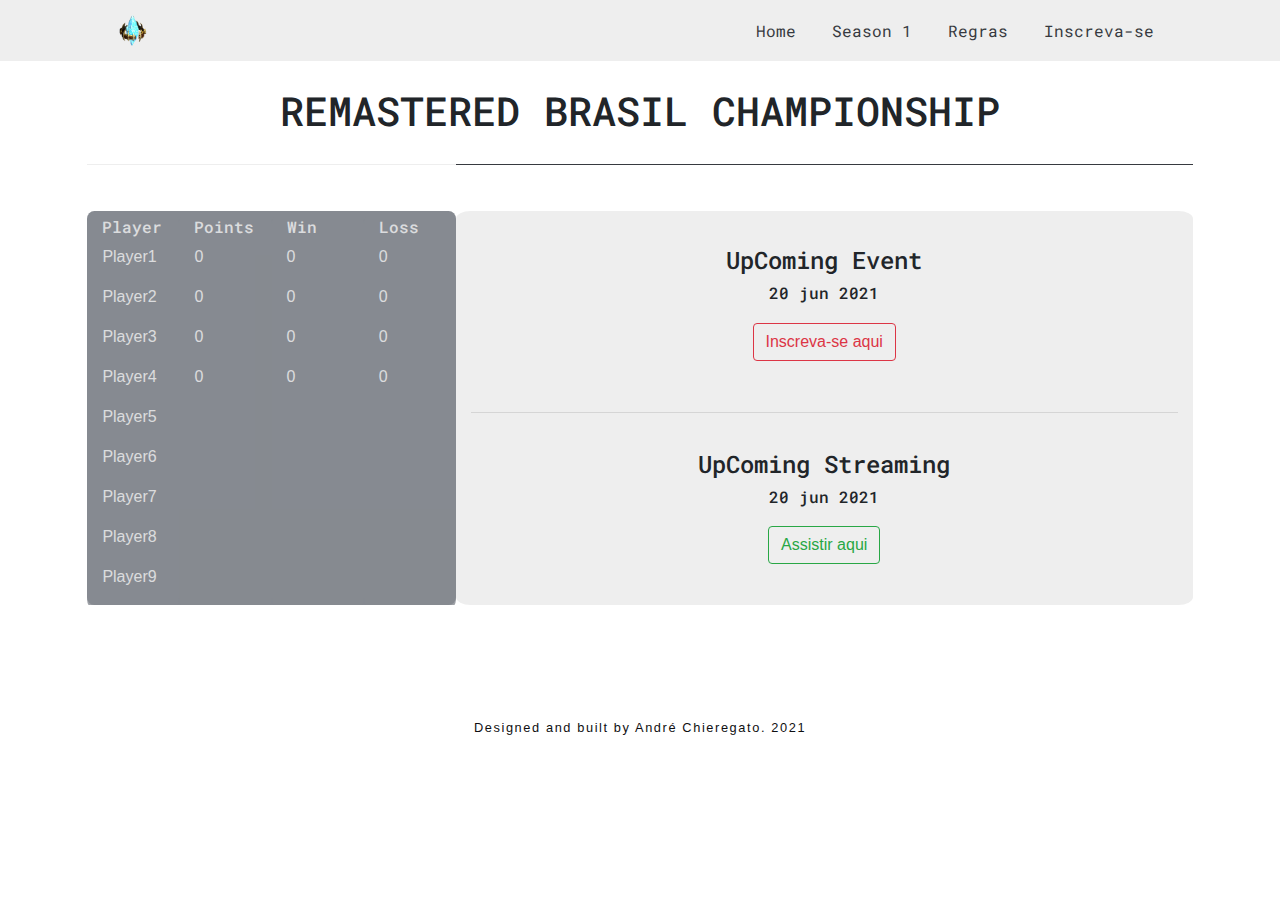
<file: index.html>
<!DOCTYPE html>
<html lang="en">
<head>
    <meta charset="UTF-8">
    <meta http-equiv="X-UA-Compatible" content="IE=edge">
    <meta name="viewport" content="width=device-width, initial-scale=1.0">
    <title>Remastered Brasil Championship</title>

 <!--Bootstrap 4.0 -->
 <link rel="stylesheet" href="https://maxcdn.bootstrapcdn.com/bootstrap/4.0.0/css/bootstrap.min.css" integrity="sha384-Gn5384xqQ1aoWXA+058RXPxPg6fy4IWvTNh0E263XmFcJlSAwiGgFAW/dAiS6JXm" crossorigin="anonymous">
  
 <!-- Css style-->
 <link rel="stylesheet" href="style.css">

  <!--Google Font -->
  <link rel="preconnect" href="https://fonts.gstatic.com">
  <link href="https://fonts.googleapis.com/css2?family=Roboto+Mono:wght@100;200;300;400;500;600&display=swap" rel="stylesheet">

  <!-- Bootstrap scrips-->
  <script src="https://code.jquery.com/jquery-3.2.1.slim.min.js" integrity="sha384-KJ3o2DKtIkvYIK3UENzmM7KCkRr/rE9/Qpg6aAZGJwFDMVNA/GpGFF93hXpG5KkN" crossorigin="anonymous"></script>
  <script src="https://cdnjs.cloudflare.com/ajax/libs/popper.js/1.12.9/umd/popper.min.js" integrity="sha384-ApNbgh9B+Y1QKtv3Rn7W3mgPxhU9K/ScQsAP7hUibX39j7fakFPskvXusvfa0b4Q" crossorigin="anonymous"></script>
  <script src="https://maxcdn.bootstrapcdn.com/bootstrap/4.0.0/js/bootstrap.min.js" integrity="sha384-JZR6Spejh4U02d8jOt6vLEHfe/JQGiRRSQQxSfFWpi1MquVdAyjUar5+76PVCmYl" crossorigin="anonymous"></script> 
</head>
<body>

        <!--Navbar-->
        <section id="title">
            <div class="container-fluid">
            
                <nav class="navbar navbar-expand-lg bg-link">
                    <a  href="index.html"><img class="navbar-brand" src="img/pylon.png" alt="site-logo"></a>
                    <button class="navbar-toggler" type="button" data-toggle="collapse" data-target="#navbarTogglerDemo02" aria-controls="navbarTogglerDemo02" aria-expanded="false" aria-label="Toggle navigation">
                        <span class="navbar-toggler-icon"></span>
                      </button>
                
                     <div class="collapse navbar-collapse" id="navbarTogglerDemo02">
                  <ul class="navbar-nav ml-auto"> 
                <li class="nav-item">
                    <a class="nav-link" href="index.html">Home</a>
                </li>
                <li class="nav-item">
                    <a class="nav-link" href="season.html">Season 1</a>
                </li>
                <li class="nav-item">
                    <a class="nav-link" href="rules.html">Regras</a>
                </li>
                <li class="nav-item">
                    <a class="nav-link" href="inscricao.html">Inscreva-se</a>
                </li>
               
                 </ul>
                </div>
                </nav>
            </div>
            </section>    

            <!--Home Section-->
            <section id="remastered">
                <div class="container-fluid">
                    <h1 class="top-h1">
                        REMASTERED BRASIL CHAMPIONSHIP
                    </h1>
                 
                    
                    <div class="row">
                        <div class="t-line col-lg-4"></div>
                        <div class="m-line col-lg-8"></div>

                    </div>
                    <br>

                    <div class="row">
                        <div class="ranking-container col-lg-4">
                            <div class="row">
                                <div class="ranking-container col-lg-3">
                                    <h6>Player</h6>
                                    <p>Player1</p>
                                    <p>Player2</p>
                                    <p>Player3</p>
                                    <p>Player4</p>
                                    <p>Player5</p>
                                    <p>Player6</p>
                                    <p>Player7</p>
                                    <p>Player8</p>
                                    <p>Player9</p>
                                </div>
                                <div class="ranking-container col-lg-3">
                                    <h6>Points</h6>
                                    <p>0</p>
                                    <p>0</p>
                                    <p>0</p>
                                    <p>0</p>
                                </div>
                                <div class="ranking-container col-lg-3">
                                    <h6>Win</h6> 
                                    <p>0</p>
                                    <p>0</p>
                                    <p>0</p>
                                    <p>0</p>
                                </div>
                                <div class="ranking-container col-lg-3">
                                    <h6>Loss</h6>
                                    <p>0</p>
                                    <p>0</p>
                                    <p>0</p>
                                    <p>0</p>
                                </div>
                            
                            </div>
                           
                        </div>
                        
                        
                        <div class="mid-container col-lg-8">
                            <div class="container-box container-fluid">
                                <h4>UpComing Event</h4>
                                <h6>20 jun 2021</h6>
                               <a href="inscricao.html"><button type="button" class="btn btn-outline-danger" >Inscreva-se aqui</button></a> 

                            </div>

                            <hr>
                            <div class="container-box2 container-fluid">
                                <h4>UpComing Streaming</h4>
                                <h6>20 jun 2021</h6>
                                <button type="button" class="btn btn-outline-success" >Assistir aqui</button>

                            </div>
                        </div>                   
                    </div>
                </div>
           </section>
    

            <!--Footed-->
            <section id="footed">
                <div class="container-fluid">
                    <p>Designed and built by André Chieregato. 2021</p>
                </div>
            </section>
</body>
</html>
</file>
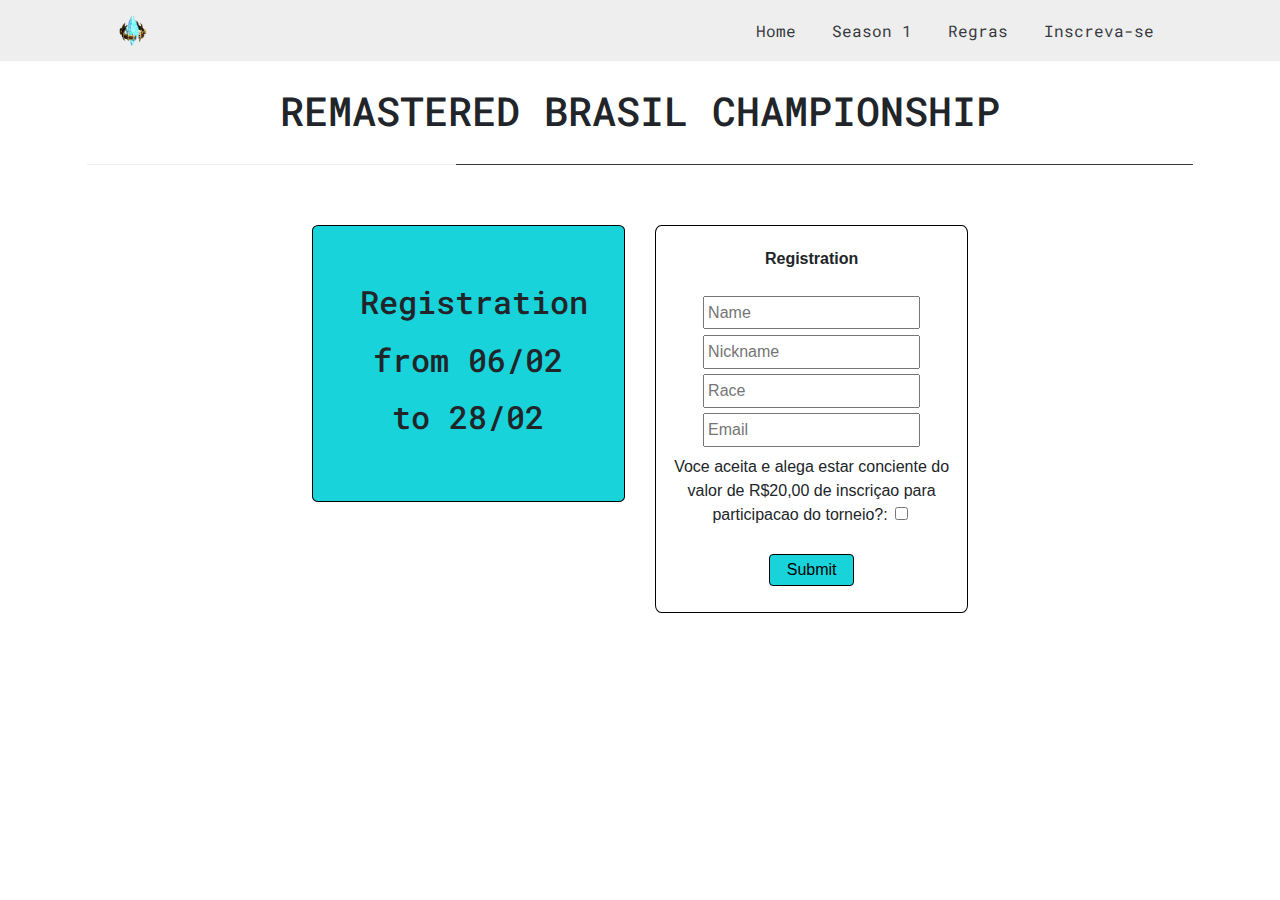
<file: inscricao.html>
<!DOCTYPE html>
<html lang="en">
<head>
    <meta charset="UTF-8">
    <meta http-equiv="X-UA-Compatible" content="IE=edge">
    <meta name="viewport" content="width=device-width, initial-scale=1.0">
    <title>Remastered Brasil Championship</title>

 <!--Bootstrap 4.0 -->
 <link rel="stylesheet" href="https://maxcdn.bootstrapcdn.com/bootstrap/4.0.0/css/bootstrap.min.css" integrity="sha384-Gn5384xqQ1aoWXA+058RXPxPg6fy4IWvTNh0E263XmFcJlSAwiGgFAW/dAiS6JXm" crossorigin="anonymous">
  
 <!-- Css style-->
 <link rel="stylesheet" href="style.css">

  <!--Google Font -->
  <link rel="preconnect" href="https://fonts.gstatic.com">
  <link href="https://fonts.googleapis.com/css2?family=Roboto+Mono:wght@100;200;300;400;500;600&display=swap" rel="stylesheet">

  <!-- Bootstrap scrips-->
  <script src="https://code.jquery.com/jquery-3.2.1.slim.min.js" integrity="sha384-KJ3o2DKtIkvYIK3UENzmM7KCkRr/rE9/Qpg6aAZGJwFDMVNA/GpGFF93hXpG5KkN" crossorigin="anonymous"></script>
  <script src="https://cdnjs.cloudflare.com/ajax/libs/popper.js/1.12.9/umd/popper.min.js" integrity="sha384-ApNbgh9B+Y1QKtv3Rn7W3mgPxhU9K/ScQsAP7hUibX39j7fakFPskvXusvfa0b4Q" crossorigin="anonymous"></script>
  <script src="https://maxcdn.bootstrapcdn.com/bootstrap/4.0.0/js/bootstrap.min.js" integrity="sha384-JZR6Spejh4U02d8jOt6vLEHfe/JQGiRRSQQxSfFWpi1MquVdAyjUar5+76PVCmYl" crossorigin="anonymous"></script> 
</head>
<body>

        <!--Navbar-->
        <section id="title">
            <div class="container-fluid">
            
                <nav class="navbar navbar-expand-lg bg-link">
                    <a  href="index.html"><img class="navbar-brand" src="img/pylon.png" alt="site-logo"></a>
                    <button class="navbar-toggler" type="button" data-toggle="collapse" data-target="#navbarTogglerDemo02" aria-controls="navbarTogglerDemo02" aria-expanded="false" aria-label="Toggle navigation">
                        <span class="navbar-toggler-icon"></span>
                      </button>
                
                     <div class="collapse navbar-collapse" id="navbarTogglerDemo02">
                  <ul class="navbar-nav ml-auto"> 
                <li class="nav-item">
                    <a class="nav-link" href="index.html">Home</a>
                </li>
                <li class="nav-item">
                    <a class="nav-link" href="season.html">Season 1</a>
                </li>
                <li class="nav-item">
                    <a class="nav-link" href="rules.html">Regras</a>
                </li>
                <li class="nav-item">
                    <a class="nav-link" href="inscricao.html">Inscreva-se</a>
                </li>
               
                 </ul>
                </div>
                </nav>
            </div>
            </section>    

              <!--Home Section-->
              <section id="remastered">
                <div class="container-fluid">
                    <h1 class="top-h1">
                        REMASTERED BRASIL CHAMPIONSHIP
                    </h1>
                 
                    
                    <div class="row">
                        <div class="t-line col-lg-4"></div>
                        <div class="m-line col-lg-8"></div>

                    </div>
                    <br>

                    <!--FORM-->
                    <!-- first content-->

                    <section id="form">
                    <div class="container-fluid">
                      <div class="row">
                          <div class="content col-lg-6">
                           <div class="first-content">
                               <h2 class="title"> Registration from 06/02 to 28/02</h2>
                               
                           </div>
                        </div>
                    <!-- Second content-->
                        <div class="content col-lg-6">
                    <div class="second-content">
                        <p>Registration</p>
                     <form action="mailto:andrecerigatto2@gmail.com" method="post" enctype="text/plain">
                        
                         <input type="text" placeholder="Name" name="Name">  <br>
                                                 
                         <input type="text" placeholder="Nickname" name="NickName"> <br>
                                             
                         <input type="text" placeholder="Race" name="Race"> <br>
                     
                         <input type="email" placeholder="Email" name="Email"> <br>

                         <label>Voce aceita e alega estar conciente do valor de R$20,00 de inscriçao para participacao do torneio?:
                         <input type="checkbox" name="">  <br> <br>
                         <input class="btn" type="submit"> 
                     </form>
                    </div>
                    </div>
                </div>
                </div>
            </section>
</file>
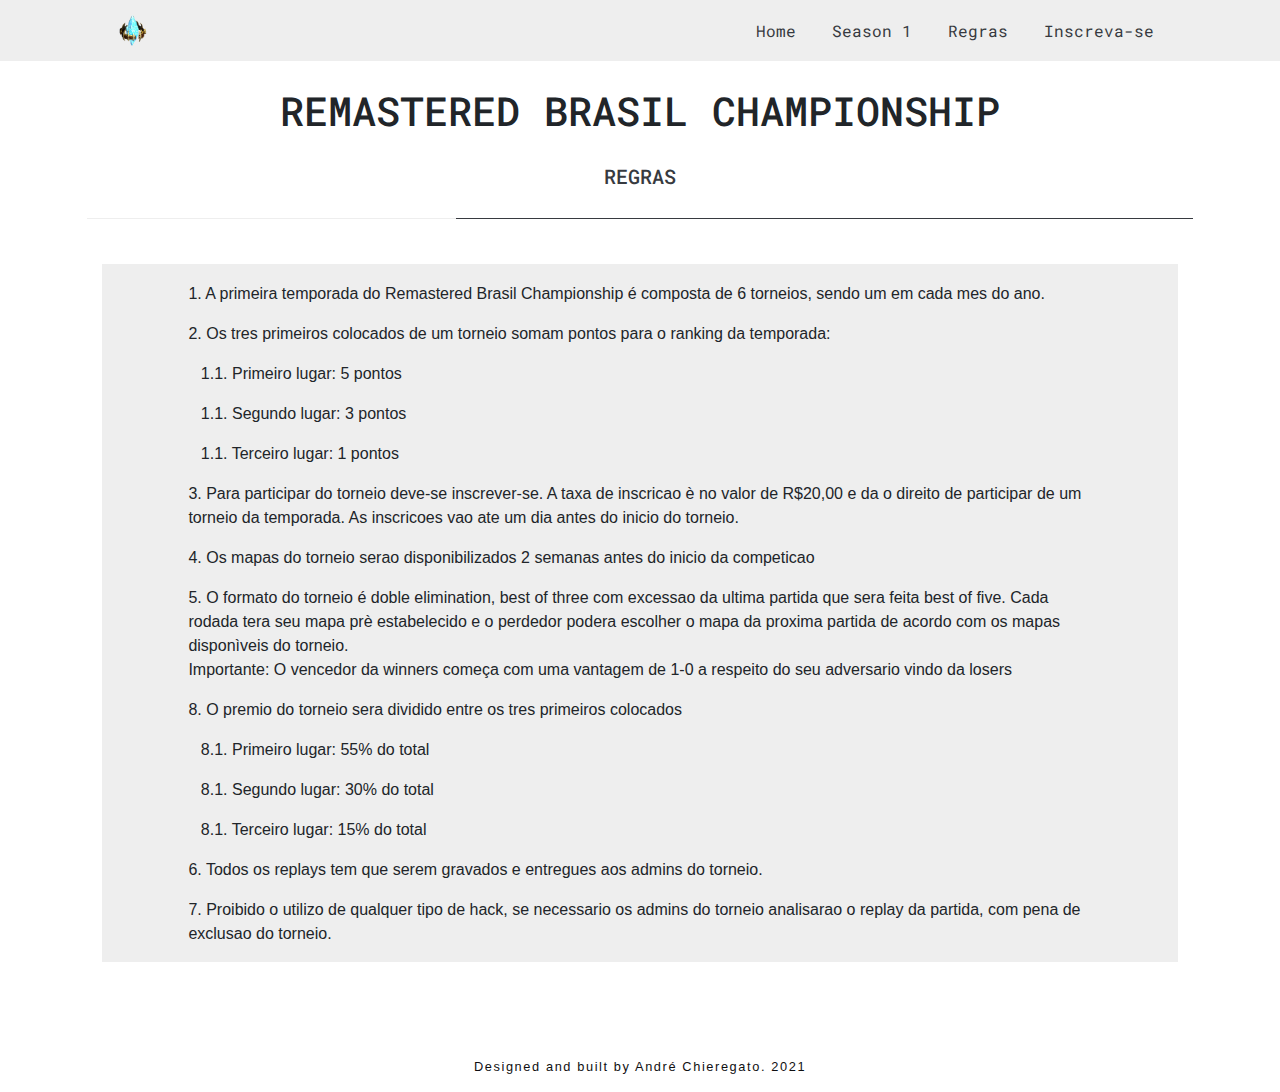
<file: rules.html>
<!DOCTYPE html>
<html lang="en">
<head>
    <meta charset="UTF-8">
    <meta http-equiv="X-UA-Compatible" content="IE=edge">
    <meta name="viewport" content="width=device-width, initial-scale=1.0">
    <title>Remastered Brasil Championship</title>

 <!--Bootstrap 4.0 -->
 <link rel="stylesheet" href="https://maxcdn.bootstrapcdn.com/bootstrap/4.0.0/css/bootstrap.min.css" integrity="sha384-Gn5384xqQ1aoWXA+058RXPxPg6fy4IWvTNh0E263XmFcJlSAwiGgFAW/dAiS6JXm" crossorigin="anonymous">
  
 <!-- Css style-->
 <link rel="stylesheet" href="style.css">
 
  <!--Google Font -->
  <link rel="preconnect" href="https://fonts.gstatic.com">
  <link href="https://fonts.googleapis.com/css2?family=Roboto+Mono:wght@100;200;300;400;500;600&display=swap" rel="stylesheet">

  <!-- Bootstrap scrips-->
  <script src="https://code.jquery.com/jquery-3.2.1.slim.min.js" integrity="sha384-KJ3o2DKtIkvYIK3UENzmM7KCkRr/rE9/Qpg6aAZGJwFDMVNA/GpGFF93hXpG5KkN" crossorigin="anonymous"></script>
  <script src="https://cdnjs.cloudflare.com/ajax/libs/popper.js/1.12.9/umd/popper.min.js" integrity="sha384-ApNbgh9B+Y1QKtv3Rn7W3mgPxhU9K/ScQsAP7hUibX39j7fakFPskvXusvfa0b4Q" crossorigin="anonymous"></script>
  <script src="https://maxcdn.bootstrapcdn.com/bootstrap/4.0.0/js/bootstrap.min.js" integrity="sha384-JZR6Spejh4U02d8jOt6vLEHfe/JQGiRRSQQxSfFWpi1MquVdAyjUar5+76PVCmYl" crossorigin="anonymous"></script> 
</head>
<body>

        <!--Navbar-->
        <section id="title">
            <div class="container-fluid">
            
                <nav class="navbar navbar-expand-lg bg-link">
                    <a  href="index.html"><img class="navbar-brand" src="img/pylon.png" alt="site-logo"></a>
                    <button class="navbar-toggler" type="button" data-toggle="collapse" data-target="#navbarTogglerDemo02" aria-controls="navbarTogglerDemo02" aria-expanded="false" aria-label="Toggle navigation">
                        <span class="navbar-toggler-icon"></span>
                      </button>
                
                     <div class="collapse navbar-collapse" id="navbarTogglerDemo02">
                  <ul class="navbar-nav ml-auto"> 
                    <li class="nav-item">
                        <a class="nav-link" href="index.html">Home</a>
                    </li>
                    <li class="nav-item">
                        <a class="nav-link" href="season.html">Season 1</a>
                    </li>
                    <li class="nav-item">
                        <a class="nav-link" href="rules.html">Regras</a>
                    </li>
                    <li class="nav-item">
                        <a class="nav-link" href="inscricao.html">Inscreva-se</a>
                    </li>
               
                 </ul>
                </div>
                </nav>
            </div>
            </section>  

<!--Home Section-->
<section id="remastered">
    <div class="container-fluid">
        <h1 class="top-h1">
            REMASTERED BRASIL CHAMPIONSHIP
        </h1>
        <h5 class="top-h5">REGRAS</h5>
        
        <div class="row">
            <div class="t-line col-lg-4"></div>
            <div class="m-line col-lg-8"></div>

        </div>
        <br>

        <!--REGRAS-->

    <section id="regras">
        <div class="container-fluid">
            <div class="row">
                <div class="row-container col-lg-12">
                    <p>1. A primeira temporada do Remastered Brasil Championship é composta de 6 torneios, sendo um em cada mes do ano.</p>
                </div>
                <div class="row-container col-lg-12">
                    <p>2. Os tres primeiros colocados de um torneio somam pontos para o ranking da temporada:</p>
                    <p>&ensp; 1.1. Primeiro lugar: 5 pontos</p>
                    <p>&ensp; 1.1. Segundo lugar: 3 pontos</p>
                    <p>&ensp; 1.1. Terceiro lugar: 1 pontos</p>
                </div>
                <div class="row-container col-lg-12">
                    <p>3. Para participar do torneio deve-se inscrever-se. A taxa de 
                        inscricao è no valor de R$20,00 e da o direito de participar de um torneio da temporada.
                        As inscricoes vao ate um dia antes do inicio do torneio.</p>
                </div>
                <div class="row-container col-lg-12">
                    <p>4. Os mapas do torneio serao disponibilizados 2 semanas antes do inicio da competicao</p>
                </div>
                <div class="row-container col-lg-12">
                    <p>5. O formato do torneio é doble elimination, best of three com excessao da ultima partida
                        que sera feita best of five. Cada rodada tera seu mapa prè estabelecido e o perdedor
                        podera escolher o mapa da proxima partida de acordo com os mapas disponìveis do torneio. <br>Importante: O vencedor da winners começa com uma vantagem de 1-0 a respeito do seu adversario vindo da losers</p>
                </div>
             
                <div class="row-container col-lg-12">
                    <p>8. O premio do torneio sera dividido entre os tres primeiros colocados</p>
                    <p> &ensp; 8.1. Primeiro lugar: 55% do total</p>
                    <p> &ensp; 8.1. Segundo lugar: 30% do total</p>
                    <p> &ensp; 8.1. Terceiro lugar: 15% do total</p>

                </div>
                <div class="row-container col-lg-12">
                    <p>6. Todos os replays tem que serem gravados e entregues aos admins do torneio.</p>
                </div>
                <div class="row-container col-lg-12">
                    <p>7. Proibido o utilizo de qualquer tipo de hack, se necessario os admins
                        do torneio analisarao o replay da partida, com pena de exclusao do torneio.</p>
                </div>
              
            </div>
        </div>
    </section>

    <!--Footed-->
    <section id="footed">
        <div class="container-fluid">
            <p>Designed and built by André Chieregato. 2021</p>
        </div>
    </section>
</file>
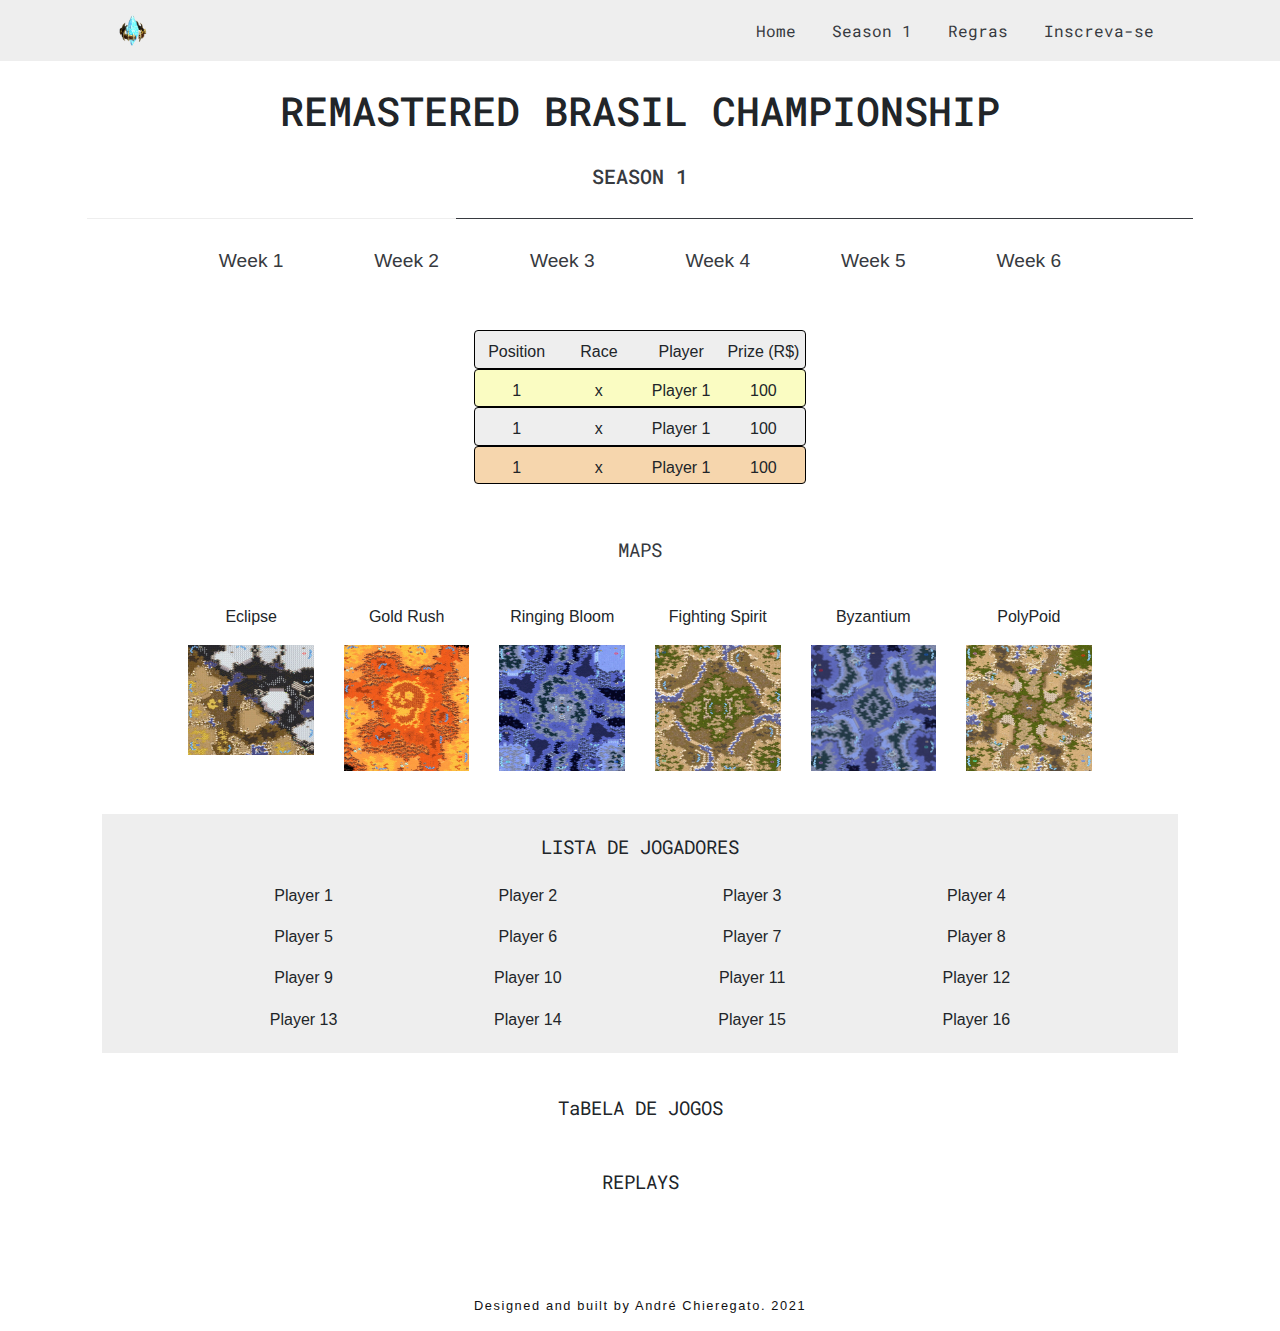
<file: season.html>
<!DOCTYPE html>
<html lang="en">
<head>
    <meta charset="UTF-8">
    <meta http-equiv="X-UA-Compatible" content="IE=edge">
    <meta name="viewport" content="width=device-width, initial-scale=1.0">
    <title>REMASTERED BRASIL CHAMPIONSHIP</title>

     <!--Bootstrap 4.0 -->
 <link rel="stylesheet" href="https://maxcdn.bootstrapcdn.com/bootstrap/4.0.0/css/bootstrap.min.css" integrity="sha384-Gn5384xqQ1aoWXA+058RXPxPg6fy4IWvTNh0E263XmFcJlSAwiGgFAW/dAiS6JXm" crossorigin="anonymous">
  
 <!-- Css style-->
 <link rel="stylesheet" href="style.css">

  <!--Google Font -->
  <link rel="preconnect" href="https://fonts.gstatic.com">
  <link href="https://fonts.googleapis.com/css2?family=Roboto+Mono:wght@100;200;300;400;500;600&display=swap" rel="stylesheet">

  <!-- Bootstrap scrips-->
  <script src="https://code.jquery.com/jquery-3.2.1.slim.min.js" integrity="sha384-KJ3o2DKtIkvYIK3UENzmM7KCkRr/rE9/Qpg6aAZGJwFDMVNA/GpGFF93hXpG5KkN" crossorigin="anonymous"></script>
  <script src="https://cdnjs.cloudflare.com/ajax/libs/popper.js/1.12.9/umd/popper.min.js" integrity="sha384-ApNbgh9B+Y1QKtv3Rn7W3mgPxhU9K/ScQsAP7hUibX39j7fakFPskvXusvfa0b4Q" crossorigin="anonymous"></script>
  <script src="https://maxcdn.bootstrapcdn.com/bootstrap/4.0.0/js/bootstrap.min.js" integrity="sha384-JZR6Spejh4U02d8jOt6vLEHfe/JQGiRRSQQxSfFWpi1MquVdAyjUar5+76PVCmYl" crossorigin="anonymous"></script> 
</head>
<body>
    
            <!--Navbar-->
            <section id="title">
                <div class="container-fluid">
                
                    <nav class="navbar navbar-expand-lg bg-link">
                        <a  href="index.html"><img class="navbar-brand" src="img/pylon.png" alt="site-logo"></a>
                        <button class="navbar-toggler" type="button" data-toggle="collapse" data-target="#navbarTogglerDemo02" aria-controls="navbarTogglerDemo02" aria-expanded="false" aria-label="Toggle navigation">
                            <span class="navbar-toggler-icon"></span>
                          </button>
                    
                         <div class="collapse navbar-collapse" id="navbarTogglerDemo02">
                      <ul class="navbar-nav ml-auto"> 
                        <li class="nav-item">
                            <a class="nav-link" href="index.html">Home</a>
                        </li>
                        <li class="nav-item">
                            <a class="nav-link" href="season.html">Season 1</a>
                        </li>
                        <li class="nav-item">
                            <a class="nav-link" href="rules.html">Regras</a>
                        </li>
                        <li class="nav-item">
                            <a class="nav-link" href="inscricao.html">Inscreva-se</a>
                        </li>
                   
                     </ul>
                    </div>
                    </nav>
                </div>
                </section>   

                   <!--Home Section-->
            <section id="remastered">
                <div class="container-fluid">
                    <h1 class="top-h1">
                        REMASTERED BRASIL CHAMPIONSHIP
                    </h1>
                    <h5 class="top-h5">SEASON 1</h5>
                    
                    <div class="row">
                        <div class="t-line col-lg-4"></div>
                        <div class="m-line col-lg-8"></div>

                    </div>

                <!-- Week-->

            <section id="week">
                <div class="container-fluid">
                    
                <div class="row">
                    <div class="week-container col-lg-2">
                      <a class="week-link" href="week1.html">Week 1</a>  
                    </div>
                    <div class="week-container col-lg-2">
                       <a href="#" class="week-link">Week 2</a> 
                    </div>
                    <div class="week-container col-lg-2">
                        <a href="#" class="week-link" >Week 3</a> 
                    </div>
               
                    <div class="week-container col-lg-2">
                        <a href="#" class="week-link" >Week 4</a> 
                    </div>
               
                    <div class="week-container col-lg-2">
                        <a href="#" class="week-link">Week 5</a> 
                    </div>
               
                    <div class="week-container col-lg-2">
                        <a href="#" class="week-link">Week 6</a> 
                    </div>
               
               
                    
                  </div>
                
                
             </div>

            
            </section>

            <!--Prize-->
            <section id="prize">
                <div class="container-fluid">
                    <div class=" row-0 row">
                        <div class="prize-container col-lg-3">
                            Position
                        </div>
                        <div class="prize-container col-lg-3">
                            Race
                        </div>
                        <div class="prize-container col-lg-3">
                            Player
                        </div>
                        <div class="prize-container col-lg-3">
                            Prize (R$)
                        </div>
                    </div>
                    <div class="row-1 row">
                        <div class="prize-container col-lg-3">
                            1
                        </div>
                        <div class="prize-container col-lg-3">
                            x
                        </div>
                        <div class="prize-container col-lg-3">
                            Player 1
                        </div>
                        <div class="prize-container col-lg-3">
                            100
                        </div>
                    </div>
                    <div class=" row-2 row">
                        <div class="prize-container col-lg-3">
                            1
                        </div>
                        <div class="prize-container col-lg-3">
                            x
                        </div>
                        <div class="prize-container col-lg-3">
                            Player 1
                        </div>
                        <div class="prize-container col-lg-3">
                            100
                        </div>
                    </div>
                    <div class=" row-3 row">
                        <div class="prize-container col-lg-3">
                            1
                        </div>
                        <div class="prize-container col-lg-3">
                            x
                        </div>
                        <div class="prize-container col-lg-3">
                            Player 1
                        </div>
                        <div class="prize-container col-lg-3">
                            100
                        </div>
                    </div>
                </div>

            </section>

            <!--MAPS-->

            <section id="maps">
                <div class="container-fluid">
                    <h6>MAPS</h6>
                    <div class="row">
                        <div class="maps-container col-lg-2">
                            <p>Eclipse</p>
                            <img class="maps-img" src="img/eclipse.jpg" alt="">
                        </div>
                        <div class="maps-container col-lg-2">
                            <p>Gold Rush</p>
                            <img class="maps-img" src="img/Gold_Rush.jpg" alt="">
                        </div>
                        <div class="maps-container col-lg-2">
                            <p>Ringing Bloom</p>
                            <img class="maps-img" src="img/Ringing_Bloom.jpg" alt="">
                        </div>
                        <div class="maps-container col-lg-2">
                            <p>Fighting Spirit</p>
                            <img class="maps-img" src="img/fighting spirit.jpg" alt="">
                        </div>
                        <div class="maps-container col-lg-2">
                            <p>Byzantium</p>
                            <img class="maps-img" src="img/Byzantium.jpg" alt="">
                        </div>
                        <div class="maps-container col-lg-2">
                            <p>PolyPoid</p>
                            <img class="maps-img" src="img/Polypoid_1.20.jpg" alt="">
                        </div>
                      
                    </div>
                </div>
            </section>

            <!--Lista de players-->

            <section id="players">
                <div class="container-fluid">
                    <h6>LISTA DE JOGADORES</h6>
                    <div class="row">
                        <div class="col-lg-3">
                            Player 1
                        </div>
                        <div class="col-lg-3">
                            Player 2
                        </div>
                        <div class="col-lg-3">
                            Player 3
                        </div>
                        <div class="col-lg-3">
                            Player 4
                        </div>
                    </div>
                    <div class="row">
                        <div class="col-lg-3">
                            Player 5
                        </div>
                        <div class="col-lg-3">
                            Player 6
                        </div>
                        <div class="col-lg-3">
                            Player 7
                        </div>
                        <div class="col-lg-3">
                            Player 8
                        </div>
                    </div>
                    <div class="row">
                        <div class="col-lg-3">
                            Player 9
                        </div>
                        <div class="col-lg-3">
                            Player 10
                        </div>
                        <div class="col-lg-3">
                            Player 11
                        </div>
                        <div class="col-lg-3">
                            Player 12
                        </div>
                    </div>
                    <div class="row">
                        <div class="col-lg-3">
                            Player 13
                        </div>
                        <div class="col-lg-3">
                            Player 14
                        </div>
                        <div class="col-lg-3">
                            Player 15
                        </div>
                        <div class="col-lg-3">
                            Player 16
                        </div>
                    </div>
                </div>

            </section>

             <!--TABELA-->

             <section id="tabela">
                <div class="container-fluid">
                    <h6>TaBELA DE JOGOS</h6>
                    
                </div>

            </section>

            <!--REPLAYS-->

            <section id="replays">
                <div class="container-fluid">
                    <h6>REPLAYS</h6>
                    
                </div>

            </section>

            <!--Footed-->
            <section id="footed">
                <div class="container-fluid">
                    <p>Designed and built by André Chieregato. 2021</p>
                </div>
            </section>


</body>
</html>
</file>
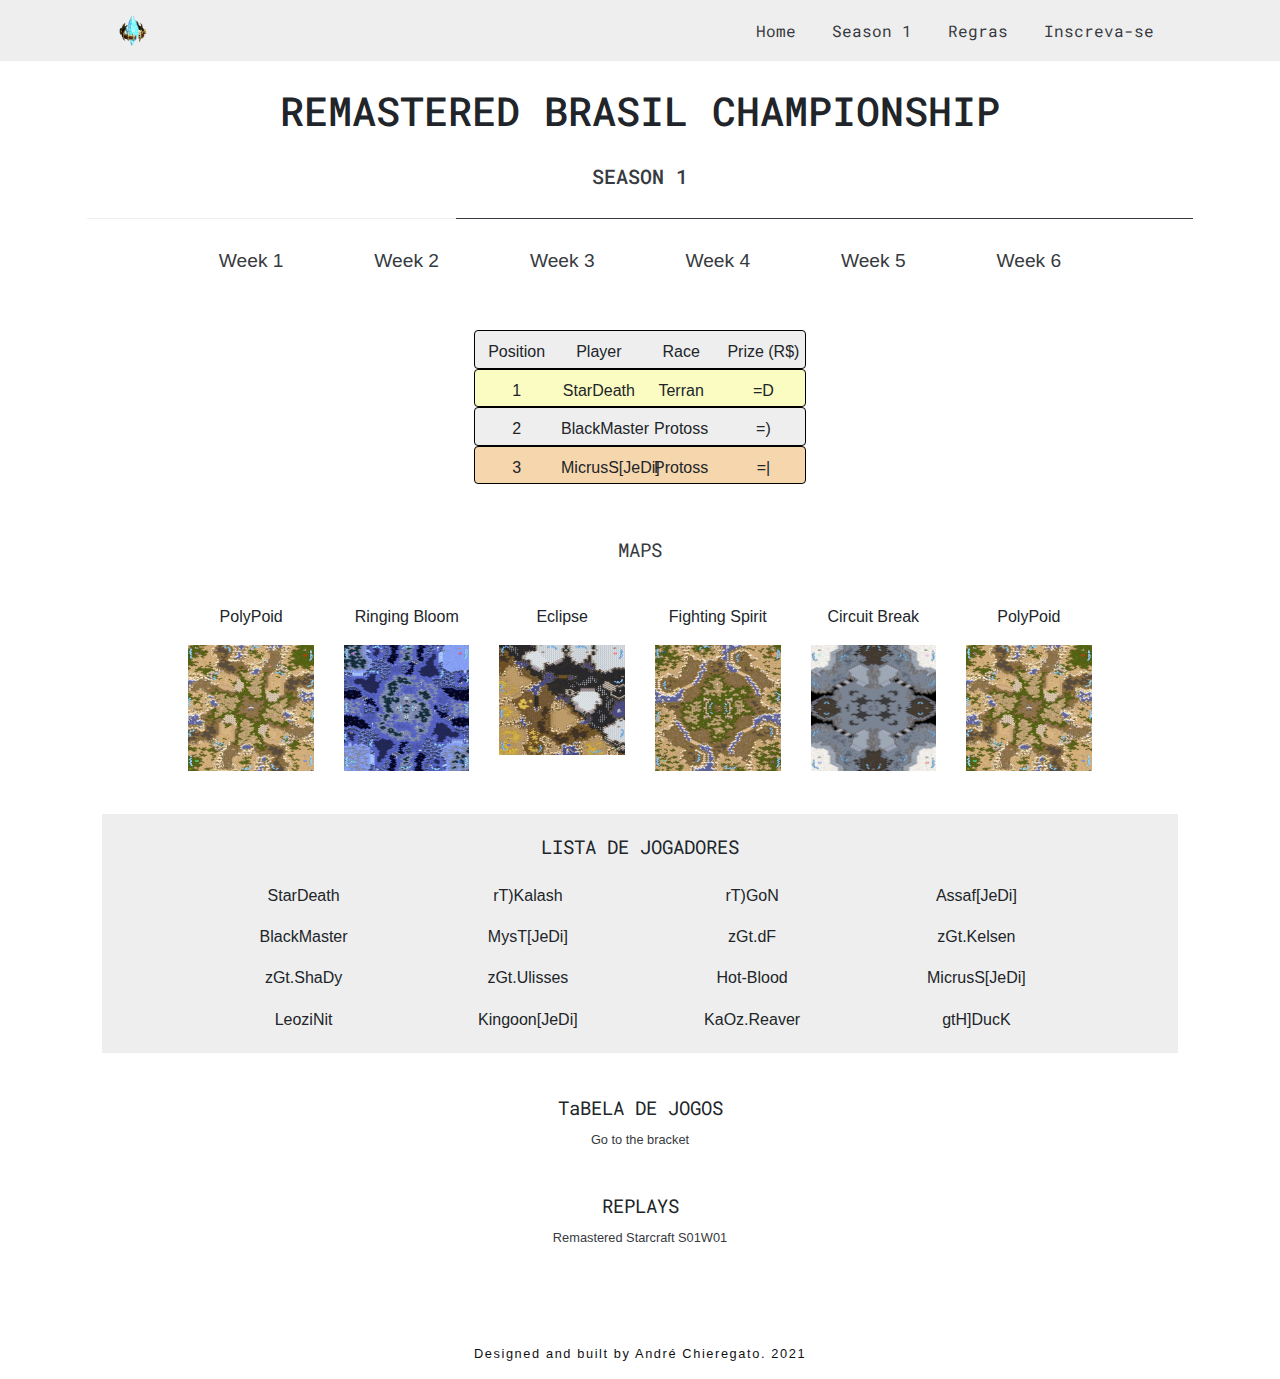
<file: week1.html>
<!DOCTYPE html>
<html lang="en">
<head>
    <meta charset="UTF-8">
    <meta http-equiv="X-UA-Compatible" content="IE=edge">
    <meta name="viewport" content="width=device-width, initial-scale=1.0">
    <title>Remastered Brasil Championship</title>

 <!--Bootstrap 4.0 -->
 <link rel="stylesheet" href="https://maxcdn.bootstrapcdn.com/bootstrap/4.0.0/css/bootstrap.min.css" integrity="sha384-Gn5384xqQ1aoWXA+058RXPxPg6fy4IWvTNh0E263XmFcJlSAwiGgFAW/dAiS6JXm" crossorigin="anonymous">
  
 <!-- Css style-->
 <link rel="stylesheet" href="style.css">

  <!--Google Font -->
  <link rel="preconnect" href="https://fonts.gstatic.com">
  <link href="https://fonts.googleapis.com/css2?family=Roboto+Mono:wght@100;200;300;400;500;600&display=swap" rel="stylesheet">

  <!-- Bootstrap scrips-->
  <script src="https://code.jquery.com/jquery-3.2.1.slim.min.js" integrity="sha384-KJ3o2DKtIkvYIK3UENzmM7KCkRr/rE9/Qpg6aAZGJwFDMVNA/GpGFF93hXpG5KkN" crossorigin="anonymous"></script>
  <script src="https://cdnjs.cloudflare.com/ajax/libs/popper.js/1.12.9/umd/popper.min.js" integrity="sha384-ApNbgh9B+Y1QKtv3Rn7W3mgPxhU9K/ScQsAP7hUibX39j7fakFPskvXusvfa0b4Q" crossorigin="anonymous"></script>
  <script src="https://maxcdn.bootstrapcdn.com/bootstrap/4.0.0/js/bootstrap.min.js" integrity="sha384-JZR6Spejh4U02d8jOt6vLEHfe/JQGiRRSQQxSfFWpi1MquVdAyjUar5+76PVCmYl" crossorigin="anonymous"></script> 
</head>
<body>

        <!--Navbar-->
        <section id="title">
            <div class="container-fluid">
            
                <nav class="navbar navbar-expand-lg bg-link">
                    <a  href="index.html"><img class="navbar-brand" src="img/pylon.png" alt="site-logo"></a>
                    <button class="navbar-toggler" type="button" data-toggle="collapse" data-target="#navbarTogglerDemo02" aria-controls="navbarTogglerDemo02" aria-expanded="false" aria-label="Toggle navigation">
                        <span class="navbar-toggler-icon"></span>
                      </button>
                
                     <div class="collapse navbar-collapse" id="navbarTogglerDemo02">
                  <ul class="navbar-nav ml-auto"> 
                    <li class="nav-item">
                        <a class="nav-link" href="index.html">Home</a>
                    </li>
                    <li class="nav-item">
                        <a class="nav-link" href="season.html">Season 1</a>
                    </li>
                    <li class="nav-item">
                        <a class="nav-link" href="rules.html">Regras</a>
                    </li>
                    <li class="nav-item">
                        <a class="nav-link" href="inscricao.html">Inscreva-se</a>
                    </li>
               
                 </ul>
                </div>
                </nav>
            </div>
            </section>  

                 <!--Home Section-->
                 <section id="remastered">
                    <div class="container-fluid">
                        <h1 class="top-h1">
                            REMASTERED BRASIL CHAMPIONSHIP
                        </h1>
                        <h5 class="top-h5">SEASON 1</h5>
                        
                        <div class="row">
                            <div class="t-line col-lg-4"></div>
                            <div class="m-line col-lg-8"></div>
    
                        </div>
    
                    <!-- Week-->
    
                <section id="week">
                    <div class="container-fluid">
                        
                    <div class="row">
                        <div class="week-container col-lg-2">
                          <a href="week1.html" class="week-link">Week 1</a>  
                        </div>
                        <div class="week-container col-lg-2">
                           <a href="season.html" class="week-link">Week 2</a> 
                        </div>
                        <div class="week-container col-lg-2">
                            <a href="#" class="week-link" href="">Week 3</a> 
                        </div>
                   
                        <div class="week-container col-lg-2">
                            <a href="#" class="week-link" href="">Week 4</a> 
                        </div>
                   
                        <div class="week-container col-lg-2">
                            <a href="#" class="week-link" href="">Week 5</a> 
                        </div>
                   
                        <div class="week-container col-lg-2">
                            <a href="#" class="week-link" href="">Week 6</a> 
                        </div>
                   
                   
                        
                      </div>
                    
                    
                 </div>
    
                
                </section>
    
                <!--Prize-->
                <section id="prize">
                    <div class="container-fluid">
                        <div class=" row-0 row">
                            <div class="prize-container col-lg-3">
                                Position
                            </div>
                            <div class="prize-container col-lg-3">
                                Player
                            </div>
                            <div class="prize-container col-lg-3">
                                Race
                            </div>
                            <div class="prize-container col-lg-3">
                                Prize (R$)
                            </div>
                        </div>
                        <div class="row-1 row">
                            <div class="prize-container col-lg-3">
                                1
                            </div>
                            <div class="prize-container col-lg-3">
                             StarDeath
                            </div>
                            <div class="prize-container col-lg-3">
                                Terran
                            </div>
                            <div class="prize-container col-lg-3">
                                =D
                            </div>
                        </div>
                        <div class=" row-2 row">
                            <div class="prize-container col-lg-3">
                                2
                            </div>
                            <div class="prize-container col-lg-3">
                                BlackMaster
                            </div>
                            <div class="prize-container col-lg-3">
                                Protoss
                            </div>
                            <div class="prize-container col-lg-3">
                                =)
                            </div>
                        </div>
                        <div class=" row-3 row">
                            <div class="prize-container col-lg-3">
                                3
                            </div>
                            <div class="prize-container col-lg-3">
                                MicrusS[JeDi]
                            </div>
                            <div class="prize-container col-lg-3">
                                Protoss
                            </div>
                            <div class="prize-container col-lg-3">
                                =|
                            </div>
                        </div>
                    </div>
    
                </section>
    
                <!--MAPS-->
    
                <section id="maps">
                    <div class="container-fluid">
                        <h6>MAPS</h6>
                        <div class="row">
                            <div class="maps-container col-lg-2">
                                <p>PolyPoid</p>
                                <img class="maps-img" src="img/Polypoid_1.20.jpg" alt="">
                            </div>
                            <div class="maps-container col-lg-2">
                                <p>Ringing Bloom</p>
                                <img class="maps-img" src="img/Ringing_Bloom.jpg" alt="">
                            </div>
                            <div class="maps-container col-lg-2">
                                <p>Eclipse</p>
                                <img class="maps-img" src="img/eclipse.jpg" alt="">
                            </div>
                            <div class="maps-container col-lg-2">
                                <p>Fighting Spirit</p>
                                <img class="maps-img" src="img/fighting spirit.jpg" alt="">
                            </div>
                            <div class="maps-container col-lg-2">
                                <p>Circuit Break</p>
                                <img class="maps-img" src="img/Circuit_Breakers.jpg" alt="">
                            </div>
                            <div class="maps-container col-lg-2">
                                <p>PolyPoid</p>
                                <img class="maps-img" src="img/Polypoid_1.20.jpg" alt="">
                            </div>
                          
                        </div>
                    </div>
                </section>
    
                <!--Lista de players-->
    
                <section id="players">
                    <div class="container-fluid">
                        <h6>LISTA DE JOGADORES</h6>
                        <div class="row">
                            <div class="col-lg-3">
                                StarDeath
                            </div>
                            <div class="col-lg-3">
                                rT)Kalash
                            </div>
                            <div class="col-lg-3">
                                rT)GoN
                            </div>
                            <div class="col-lg-3">
                                Assaf[JeDi]
                            </div>
                        </div>
                        <div class="row">
                            <div class="col-lg-3">
                                BlackMaster
                            </div>
                            <div class="col-lg-3">
                                MysT[JeDi]
                            </div>
                            <div class="col-lg-3">
                                zGt.dF
                            </div>
                            <div class="col-lg-3">
                                zGt.Kelsen
                            </div>
                        </div>
                        <div class="row">
                            <div class="col-lg-3">
                                zGt.ShaDy
                            </div>
                            <div class="col-lg-3">
                                zGt.Ulisses
                            </div>
                            <div class="col-lg-3">
                                Hot-Blood
                            </div>
                            <div class="col-lg-3">
                                MicrusS[JeDi]
                            </div>
                        </div>
                        <div class="row">
                            <div class="col-lg-3">
                                LeoziNit
                            </div>
                            <div class="col-lg-3">
                                Kingoon[JeDi]
                            </div>
                            <div class="col-lg-3">
                                KaOz.Reaver
                            </div>
                            <div class="col-lg-3">
                                gtH]DucK
                            </div>
                        </div>
                    </div>
    
                </section>
    
                 <!--TABELA-->
    
                 <section id="tabela">
                    <div class="container-fluid">
                        <h6>TaBELA DE JOGOS</h6>

                        <a href="https://brackethq.com/b/h2wk/">Go to the bracket</a>
                        
                    </div>
    
                </section>
    
                <!--REPLAYS-->
    
                <section id="replays">
                    <div class="container-fluid">
                        <h6>REPLAYS</h6>
                        <a href="replays/Month 1.rar" download>Remastered Starcraft S01W01</a>
                        
                    </div>
    
                </section>      
                
                  <!--Footed-->
            <section id="footed">
                <div class="container-fluid">
                    <p>Designed and built by André Chieregato. 2021</p>
                </div>
            </section>
</file>
<file: style.css>
body {
    margin:0;
    padding:0;
}

.container-fluid {

    padding:0% 8%;
}

h1, h2, h3, h4, h5, h6 {

    font-family: 'Roboto Mono', monospace;
}

a {

    color:#373a40;
}
a:link {
    text-decoration: none;
}

a:hover {
    color:#19d3da;
}



/*NavBar*/

#title {
    background-color: #eeeeee;
    
}



.nav-link {
    margin-left:20px;
    font-family: 'Roboto Mono', monospace;
    text-decoration: none;
    color:#373a40;
    
}

.navbar-brand {
    width:15%;
}

/*Home Section*/

#remastered {
    padding-top:2%;
    text-align: center;
}

.top-h1:hover {
   
   color:#19d3da;
   opacity:0.5;
  
}


.top-h5 {

    padding-top:2%;
}

.t-line {
    background-color: #eeeeee;
}

.m-line {
    background-color: #373a40;
}

.row {

    padding-top:2%;
}

.ranking-container {
   text-align: left;
   background-color: #686d76;
   color:#eeeeee;
   border-radius: 2%;
   opacity:0.8;
}

.mid-container {
    background-color: #eeeeee;
    border-radius: 2%;
}

#remastered .container-box {

    padding:5%;
}

#remastered .container-box2 {

    padding-top:3%;
}

#remastered h5 {

    color:#373a40;
}

#remastered button {

    margin-top: 2%;
   
}


/*Week*/

#week {

    text-align: center;
    padding-top:1%;
}

.week-link {
    color:#373a40;
    font-size:1.2rem;
}


/*Prize*/

#prize {
    text-align: center;
    padding-top:4%;
    
}

#prize .container-fluid {
    
    width:30%;
    
    padding:1%;
}

.prize-container {
    padding:1%;
    
   
    
}

.row-0 {
    background-color: #eeeeee;
    border: 0.1px solid black;
    border-radius: 4px;
}

.row-1 {
    background-color: #fafcc2;
    border: 0.1px solid black;
    border-radius: 4px;
    
}

.row-2 {
    background-color: #eeeeee;
    border: 0.1px solid black;
    border-radius: 4px;
}
.row-3 {
    background-color: #f6d6ad;
    border: 0.1px solid black;
    border-radius: 4px;
}

/*MAPS*/


#maps {
    text-align: center;
    padding-top:4%;
    
}

.maps-img {

    width:100%;
}

#maps .row {

    padding-top:4%;
}

#maps h6 {
    color:#373a40;
    font-weight: 400;
    font-size: 1.2rem;
    
}

/*Lista de players*/

#players {
    padding:2%;
    margin-top:4%;
    background-color:#eeeeee;
}

#players h6 {
    font-weight: 400;
    font-size: 1.2rem;
}

/*REPLAYS*/

#replays {

    padding-top:4%;
}

#replays h6 {

    font-weight: 400;
    font-size: 1.2rem;
}

#replays a {

    font-size: 0.8rem;
}

/*TABELA*/

#tabela {
    text-align: center;
    padding-top:4%;
}

#tabela h6 {
    font-weight: 400;
    font-size: 1.2rem;
}

#tabela a {
    font-size: 0.8rem;
}

/*FOOTED*/


#footed {

    text-align: center;
    padding:8% 0 0;
    
}



#footed p {
    padding-top: 1%;
    font-size:0.8rem;
    color:#0f0f11;
    letter-spacing: 0.1rem;
  
   
}

/*REGRAS*/

#regras {
    text-align: left;
    background-color: #eeeeee;
    margin-top:2%;
}

/*Inscriçao*/

#form .row{
    margin:2% 12%;
}



.first-content {
    padding:15%;
    background-color: #19d3da;
    border-radius: 2%;
    border: solid 1px black;
}
.second-content {
   
    padding:5%;
    border-radius: 2%;
    border: solid 1px black;
}

#form h2 {
    line-height: 1.8;
}

#form p {
    padding:2%;
    font-weight: bolder;
}

#form input {
    padding:1%;
    margin:1%;
    
}

#form label {
    padding-top:2%;
}

#form .btn {

    background-color:#19d3da;
    padding:1% 6%;
    border: solid 1px black;
    
}

#form .btn:hover {
    color:tomato;
    background-color:#eeeeee;
}
</file>
